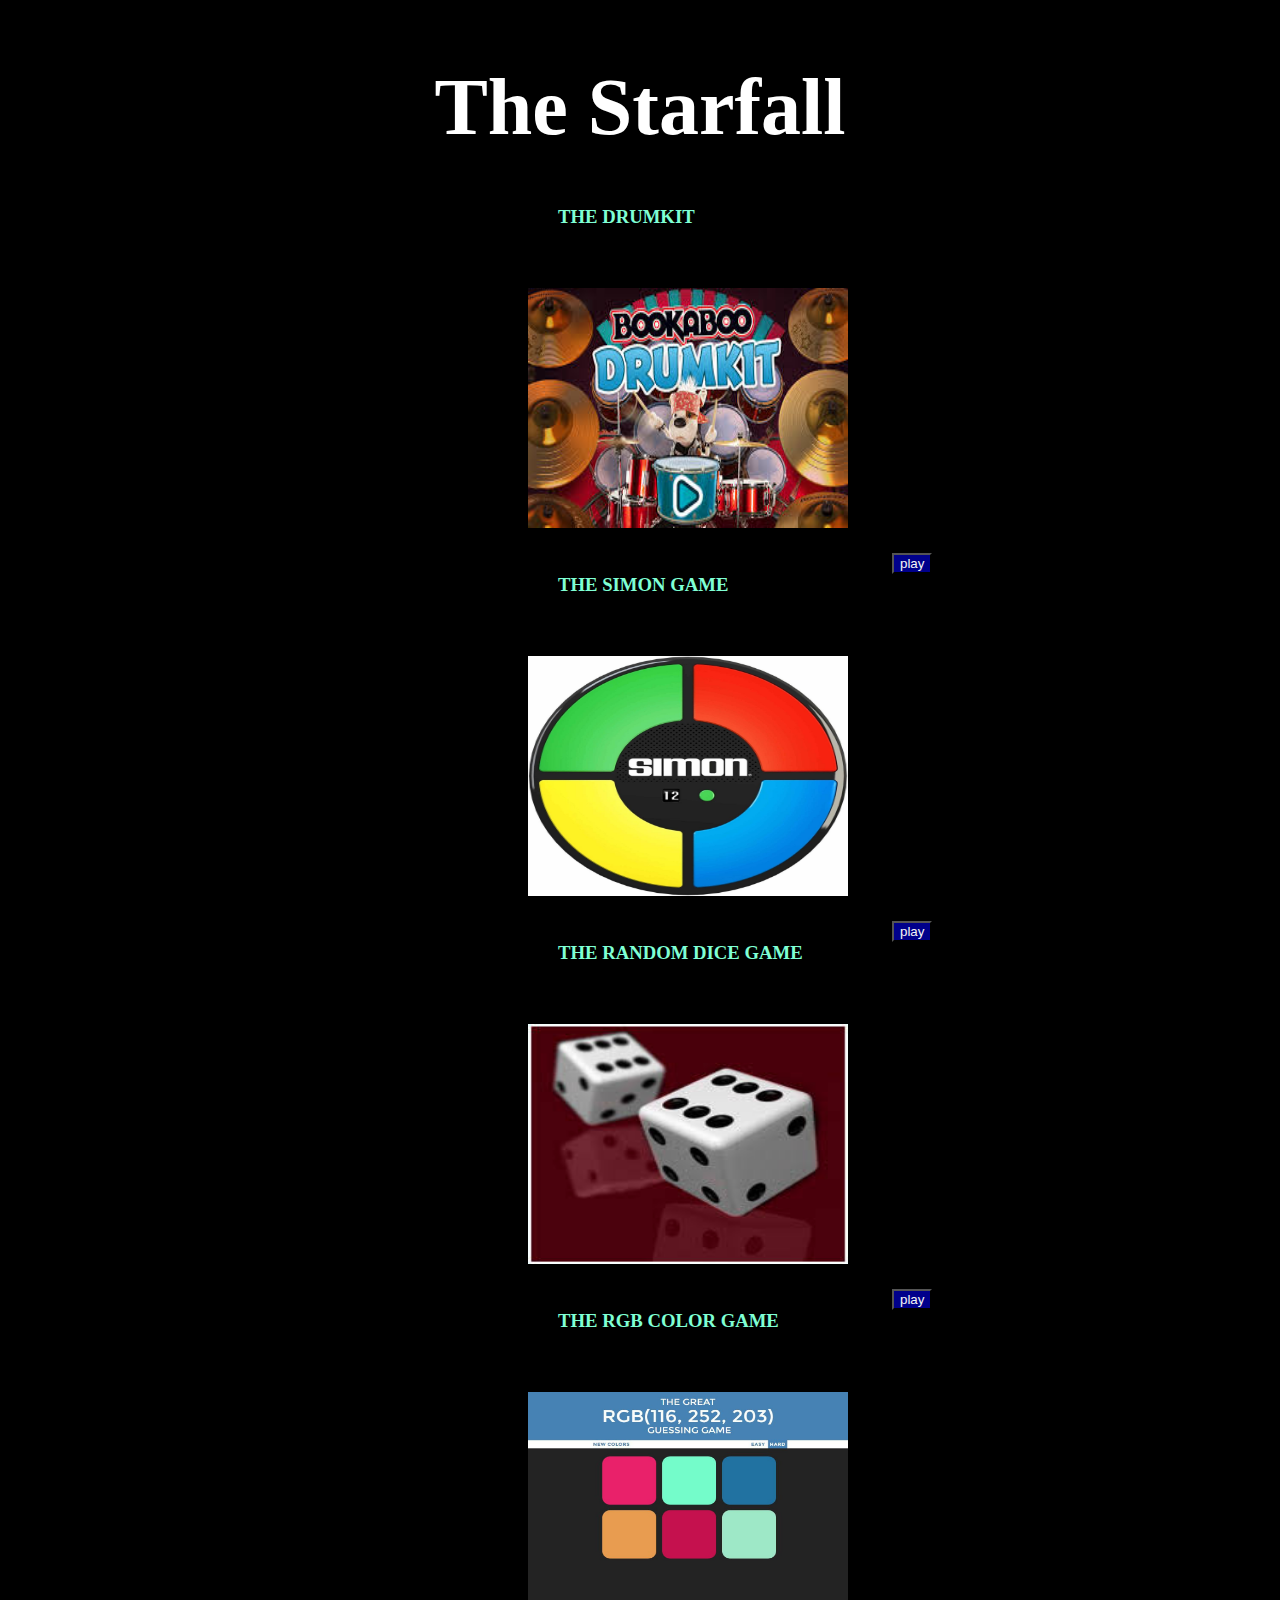
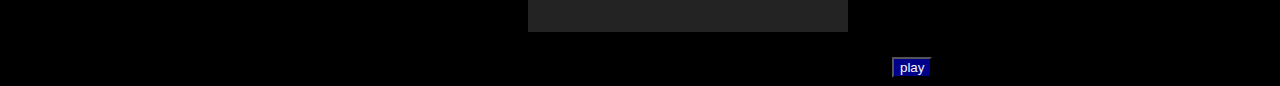
<file: index.html>
<!DOCTYPE html>
<html lang="en">
<head>
    <meta charset="UTF-8">
    <meta name="viewport" content="width=device-width, initial-scale=1.0">
    <meta http-equiv="X-UA-Compatible" content="ie=edge">
    <title>THE KIDS WEBSITE</title>
    <script lang="Java-Script">
        function func()
        {
          var m='<a href="dicegame/dicee.html" target="-blank"></a>';
          document.write(m);
         }
        </script>
        <link rel="stylesheet" href="style.css">
        <link rel="stylesheet" href="https://stackpath.bootstrapcdn.com/bootstrap/4.2.1/css/bootstrap.min.css" integrity="sha384-GJzZqFGwb1QTTN6wy59ffF1BuGJpLSa9DkKMp0DgiMDm4iYMj70gZWKYbI706tWS" crossorigin="anonymous">
</head>
<body>
 
    <h1 class="myhead">The Starfall</h1>
  <div>
    <h3 class="head3">THE DRUMKIT</h3>
    <img class="drumpic" src="images/drumkit.jpg" >
    <a href="drumkit/index.html"><button class="btnclass btn btn-outline-light">play</button></a>
  </div>
    <div >
      <h3 class="head3">THE SIMON GAME</h3>
      <img class="drumpic" src="images/simon.jpeg" >
      <a href="simongame/index.html"><button class="btnclass btn btn-outline-light">play</button></a>
    </div>
    <div>
      <h3 class="head3">THE RANDOM DICE GAME</h3>
      <img class="drumpic" src="images/dicegame.jpg" >
      <a href="dicegame/dicee.html"><button class="btnclass btn btn-outline-light">play</button></a>
    </div>
    <div>
      <h3 class="head3">THE RGB COLOR GAME</h3>
      <img class="drumpic" src="images/colorgame.JPG" >
      <a href="Thecolorgame/colorGame.html"><button class="btnclass btn btn-outline-light">play</button></a>
    </div>

 
</body>
</html>
</file>
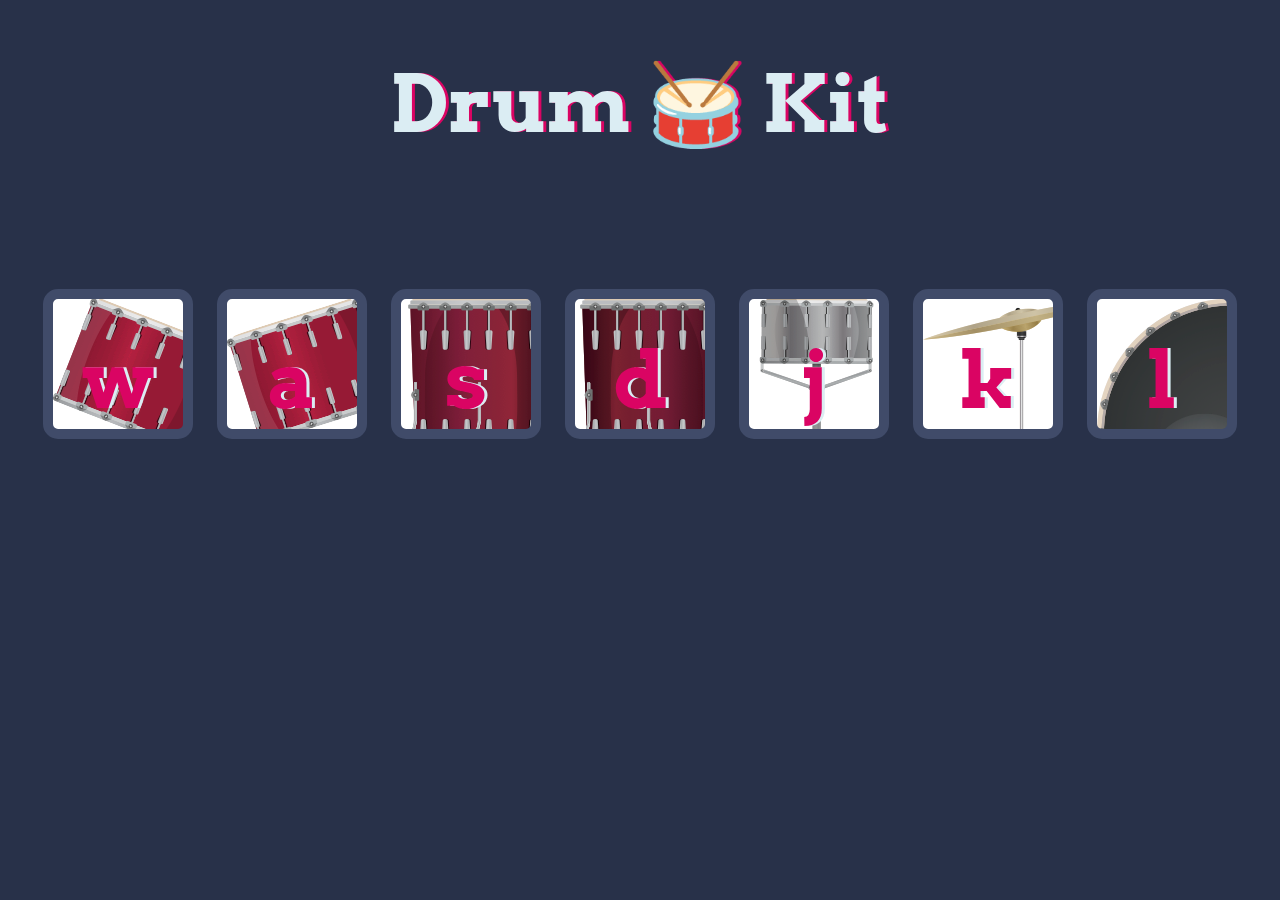
<file: drumkit/index.html>
<!DOCTYPE html>
<html lang="en" dir="ltr">

<head>
  <meta charset="utf-8">
  <title>Drum Kit</title>
  <link rel="stylesheet" href="styles.css">
  <link href="https://fonts.googleapis.com/css?family=Arvo" rel="stylesheet">
</head>

<body >
  <h1 id="title">Drum 🥁 Kit</h1>
  <div class="set">
    <button class="w drum">w</button>
    <button class="a drum">a</button>
    <button class="s drum">s</button>
    <button class="d drum">d</button>
    <button class="j drum">j</button>
    <button class="k drum">k</button>
    <button class="l drum">l</button>
  </div>


<script src="index.js" charset="utf-8"></script>

</body>
</html>
</file>
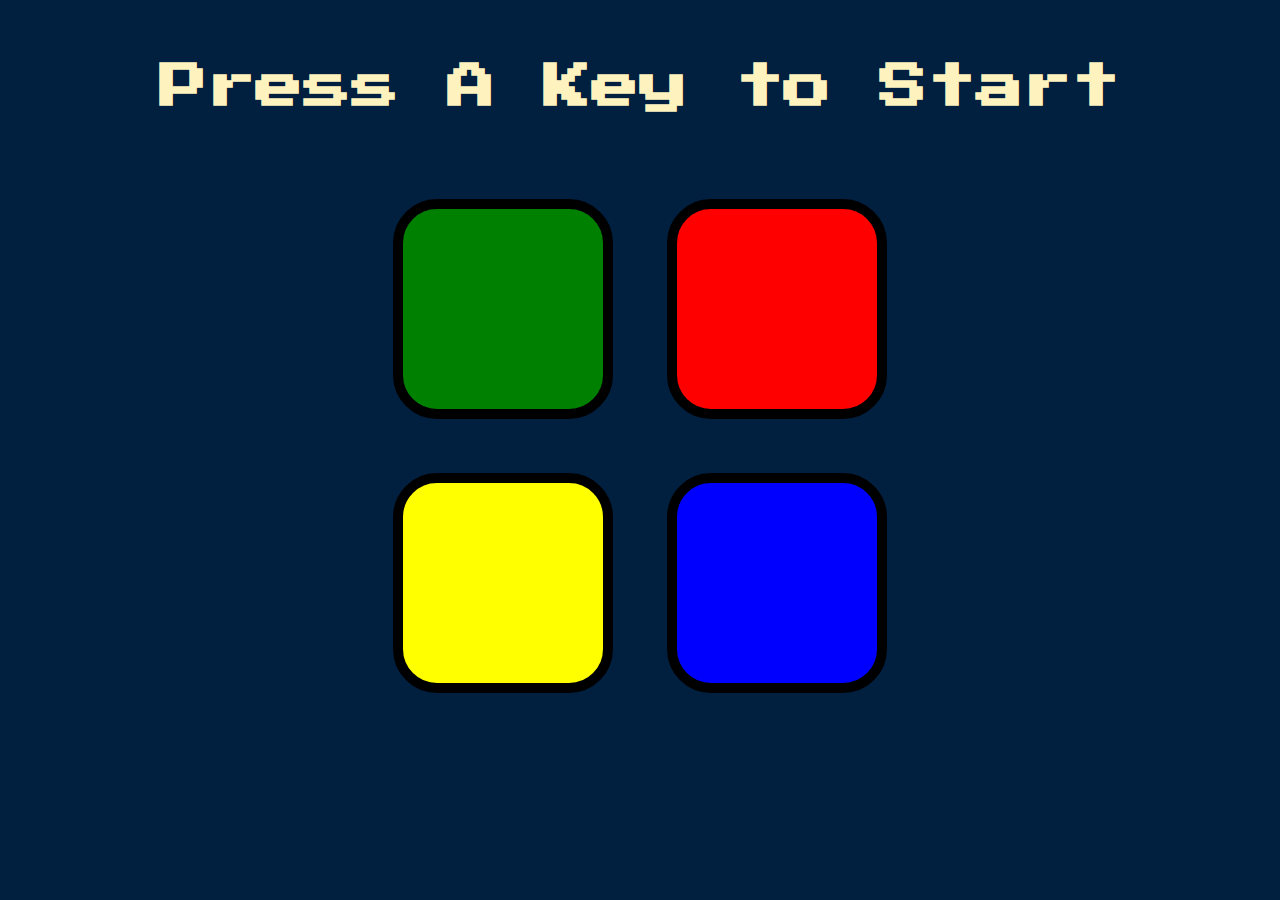
<file: simongame/index.html>
<!DOCTYPE html>
<html lang="en" dir="ltr">

<head>
  <meta charset="utf-8">
  <title>Simon</title>
  <link rel="stylesheet" href="styles.css">
  <link href="https://fonts.googleapis.com/css?family=Press+Start+2P" rel="stylesheet">
</head>

<body>
  <h1 id="level-title">Press A Key to Start</h1>
  <div class="container">
    <div class="row">

      <div type="button" id="green" class="btn green">

      </div>

      <div type="button" id="red" class="btn red">

      </div>
    </div>

    <div class="row">

      <div type="button" id="yellow" class="btn yellow">

      </div>
      <div type="button" id="blue" class="btn blue">

      </div>

    </div>

  </div>

  <script src="https://ajax.googleapis.com/ajax/libs/jquery/3.3.1/jquery.min.js"></script>
  <script src="game.js" charset="utf-8"></script>

</body>

</html>
</file>
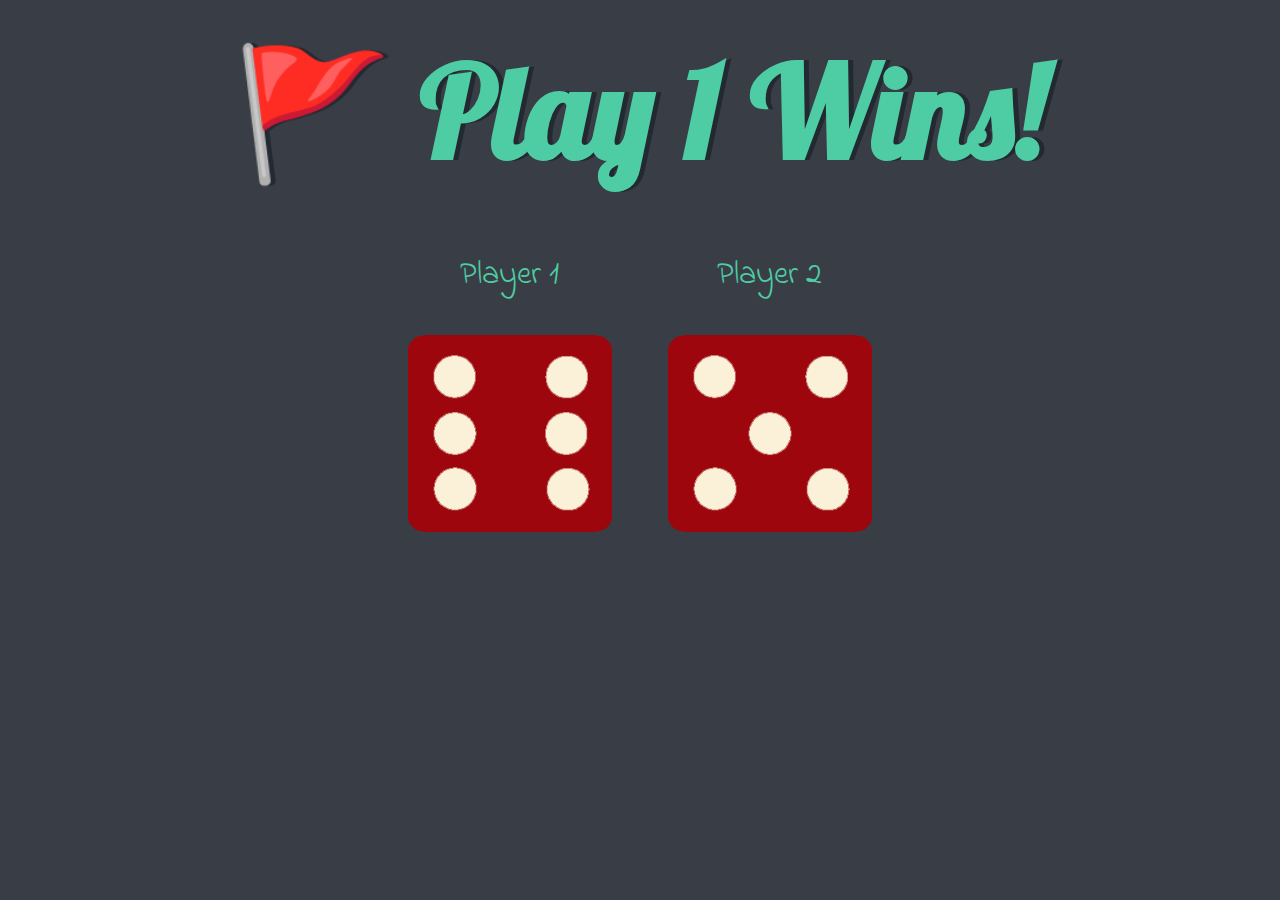
<file: dicegame/dicee.html>
<!DOCTYPE html>
<html lang="en" dir="ltr">
  <head>
    <meta charset="utf-8">
    <title>Dicee</title>
    <link rel="stylesheet" href="styles.css">
    <link href="https://fonts.googleapis.com/css?family=Indie+Flower|Lobster" rel="stylesheet">

  </head>
  <body>

    <div class="container">
      <div classs="row">
      <h1>Refresh Me</h1>
    </div>
      <div class="dice ">
        <p>Player 1</p>
        <img class="img1" src="images/dice6.png">
      </div>

      <div class="dice">
        <p>Player 2</p>
        <img class="img2" src="images/dice6.png">
      </div>

    </div>

    <script src="index.js" charset="utf-8"></script>

      </body>

    </html>
</file>
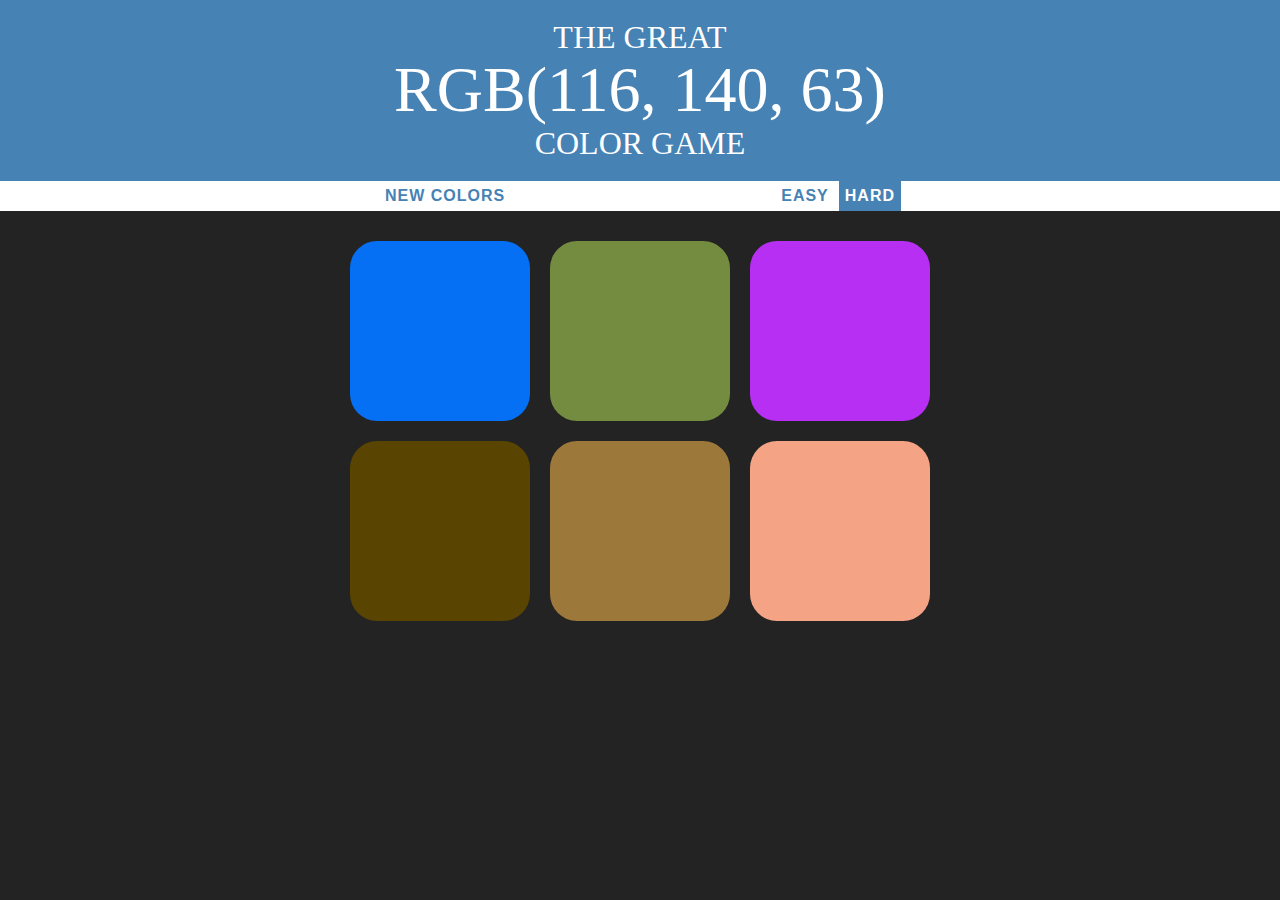
<file: Thecolorgame/colorGame.html>
<!DOCTYPE html>
<html>
<head>
	<title>Color Game</title>
	<link rel="stylesheet" type="text/css" href="colorGame.css">
</head>
<body>
<h1>
	The Great 
	<br>
	<span id="colorDisplay">RGB</span> 
	<br>
	Color Game
</h1>

<div id="stripe">
	<button id="reset">New Colors</button>
	<span id="message"></span>
	<button class="mode">Easy</button>
	<button class="mode selected">Hard</button>
</div>

	<div id="container">
		<div class="square"></div>
		<div class="square"></div>
		<div class="square"></div>
		<div class="square"></div>
		<div class="square"></div>
		<div class="square"></div>
	</div>

<script type="text/javascript" src="colorGame.js"></script>
</body>
</html>
</file>
<file: style.css>
*{
    background-color: black;
    align-content: center;
}
.container{
    margin:0px;
    padding: 0%
}
div{
    margin: 0px;
}
body{
    background-color: black;
}
.myhead{
    color: white;
    text-align: center;
    font-size: 5em;
    font-weight: 900;
    text-emphasis: shadow 9pt;
}
.head3{
   margin: 20px;
    color: qua;
    margin-top: 0px;
    color: aquamarine;
    background-color: black;
    margin-left: 550px;
}
img{
    background-color: black;
}
.btnclass{
    color:whitesmoke;
    background-color:darkblue;
    align-self: flex-end;
}
.drumpic{
    margin: 20px;
    padding: 20px;
   margin-left: 500px;
    height:15pc;
    width: 20pc;

}
.text{
     
    width:20px;
}
/*
.overlay {
    position: absolute; 
    bottom: 0; 
    background: rgb(0, 0, 0);
    background: rgba(0, 0, 0, 0.5); /* Black see-through 
    color: #f1f1f1; 
    width: 100%;
    transition: .5s ease;
    opacity:0;
    color: white;
    font-size: 20px;
    padding: 20px;
    text-align: center;
  }
  
   When you mouse over the container, fade in the overlay title 
  .container:hover .overlay {
    opacity: 1;
  }*/
</file>
<file: drumkit/styles.css>
body {
  text-align: center;
  background-color: #283149;
}

h1 {
  font-size: 5rem;
  color: #DBEDF3;
  font-family: "Arvo", cursive;
  text-shadow: 3px 0 #DA0463;

}

footer {
  color: #DBEDF3;
  font-family: sans-serif;
}

.w {
  background-image: url("images/tom1.png");
}

.a {
  background-image: url("images/tom2.png");
}

.s {
  background-image: url("images/tom3.png");
}

.d {
  background-image: url("images/tom4.png");
}

.j {
  background-image: url("images/snare.png");
}

.k {
  background-image: url("images/crash.png");
}

.l {
  background-image: url("images/kick.png");
}

.set {
  margin: 10% auto;
}

.pressed {
  box-shadow: 0 3px 4px 0 #DBEDF3;
  opacity: 0.5;
}

.red {
  color: red;
}

.drum {
  outline: none;
  border: 10px solid #404B69;
  font-size: 5rem;
  font-family: 'Arvo', cursive;
  line-height: 2;
  font-weight: 900;
  color: #DA0463;
  text-shadow: 3px 0 #DBEDF3;
  border-radius: 15px;
  display: inline-block;
  width: 150px;
  height: 150px;
  text-align: center;
  margin: 10px;
  background-color: white;
}
</file>
<file: simongame/styles.css>
body {
  text-align: center;
  background-color: #011F3F;
}

#level-title {
  font-family: 'Press Start 2P', cursive;
  font-size: 3rem;
  margin:  5%;
  color: #FEF2BF;
}

.container {
  display: block;
  width: 50%;
  margin: auto;

}

.btn {
  margin: 25px;
  display: inline-block;
  height: 200px;
  width: 200px;
  border: 10px solid black;
  border-radius: 20%;
}

.game-over {
  background-color: red;
  opacity: 0.8;
}

.red {
  background-color: red;
}

.green {
  background-color: green;
}

.blue {
  background-color: blue;
}

.yellow {
  background-color: yellow;
}

.pressed {
  box-shadow: 0 0 20px white;
  background-color: grey;
}
</file>
<file: dicegame/styles.css>
.container {
  width: 70%;
  margin: auto;
  text-align: center;
}

.dice {
  text-align: center;
  display: inline-block;

}

body {
  background-color: #393E46;
}

h1 {
  margin: 30px;
  font-family: 'Lobster', cursive;
  text-shadow: 5px 0 #232931;
  font-size: 8rem;
  color: #4ECCA3;
}

p {
  font-size: 2rem;
  color: #4ECCA3;
  font-family: 'Indie Flower', cursive;
}

img {
  width: 80%;
}

footer {
  margin-top: 5%;
  color: #EEEEEE;
  text-align: center;
  font-family: 'Indie Flower', cursive;

}
</file>
<file: Thecolorgame/colorGame.css>
body {
	background-color: #232323;
	margin: 0;
	font-family: "Montserrat", "Avenir";
}

.square {
	width: 30%;
	background: purple;
	padding-bottom: 30%;
	float: left;
	margin: 1.66%;
	border-radius: 15%;
	transition: background 0.6s;
	-webkit-transition: background 0.6s;
	-moz-transition: background 0.6s;
}

#container {
	margin: 20px auto;
	max-width: 600px;
}

h1 {
	text-align: center;
	line-height: 1.1;
	font-weight: normal;
	color: white;
	background: steelblue;
	margin: 0;
	text-transform: uppercase;
	padding: 20px 0;
}

#colorDisplay {
	font-size: 200%;
}

#message {
	display: inline-block;
	width: 20%;
}

#stripe {
	background: white;
	height: 30px;
	text-align: center;
	color: black;
}

.selected {
	color: white;
	background: steelblue;
}

button {
	border: none;
	background: none;
	text-transform: uppercase;
	height: 100%;
	font-weight: 700;
	color: steelblue;
	letter-spacing: 1px;
	font-size: inherit;
	transition: all 0.3s;
	-webkit-transition: all 0.3s;
	-moz-transition: all 0.3s;
	outline: none;
}

button:hover {
	color: white;
	background: steelblue;
}
</file>
